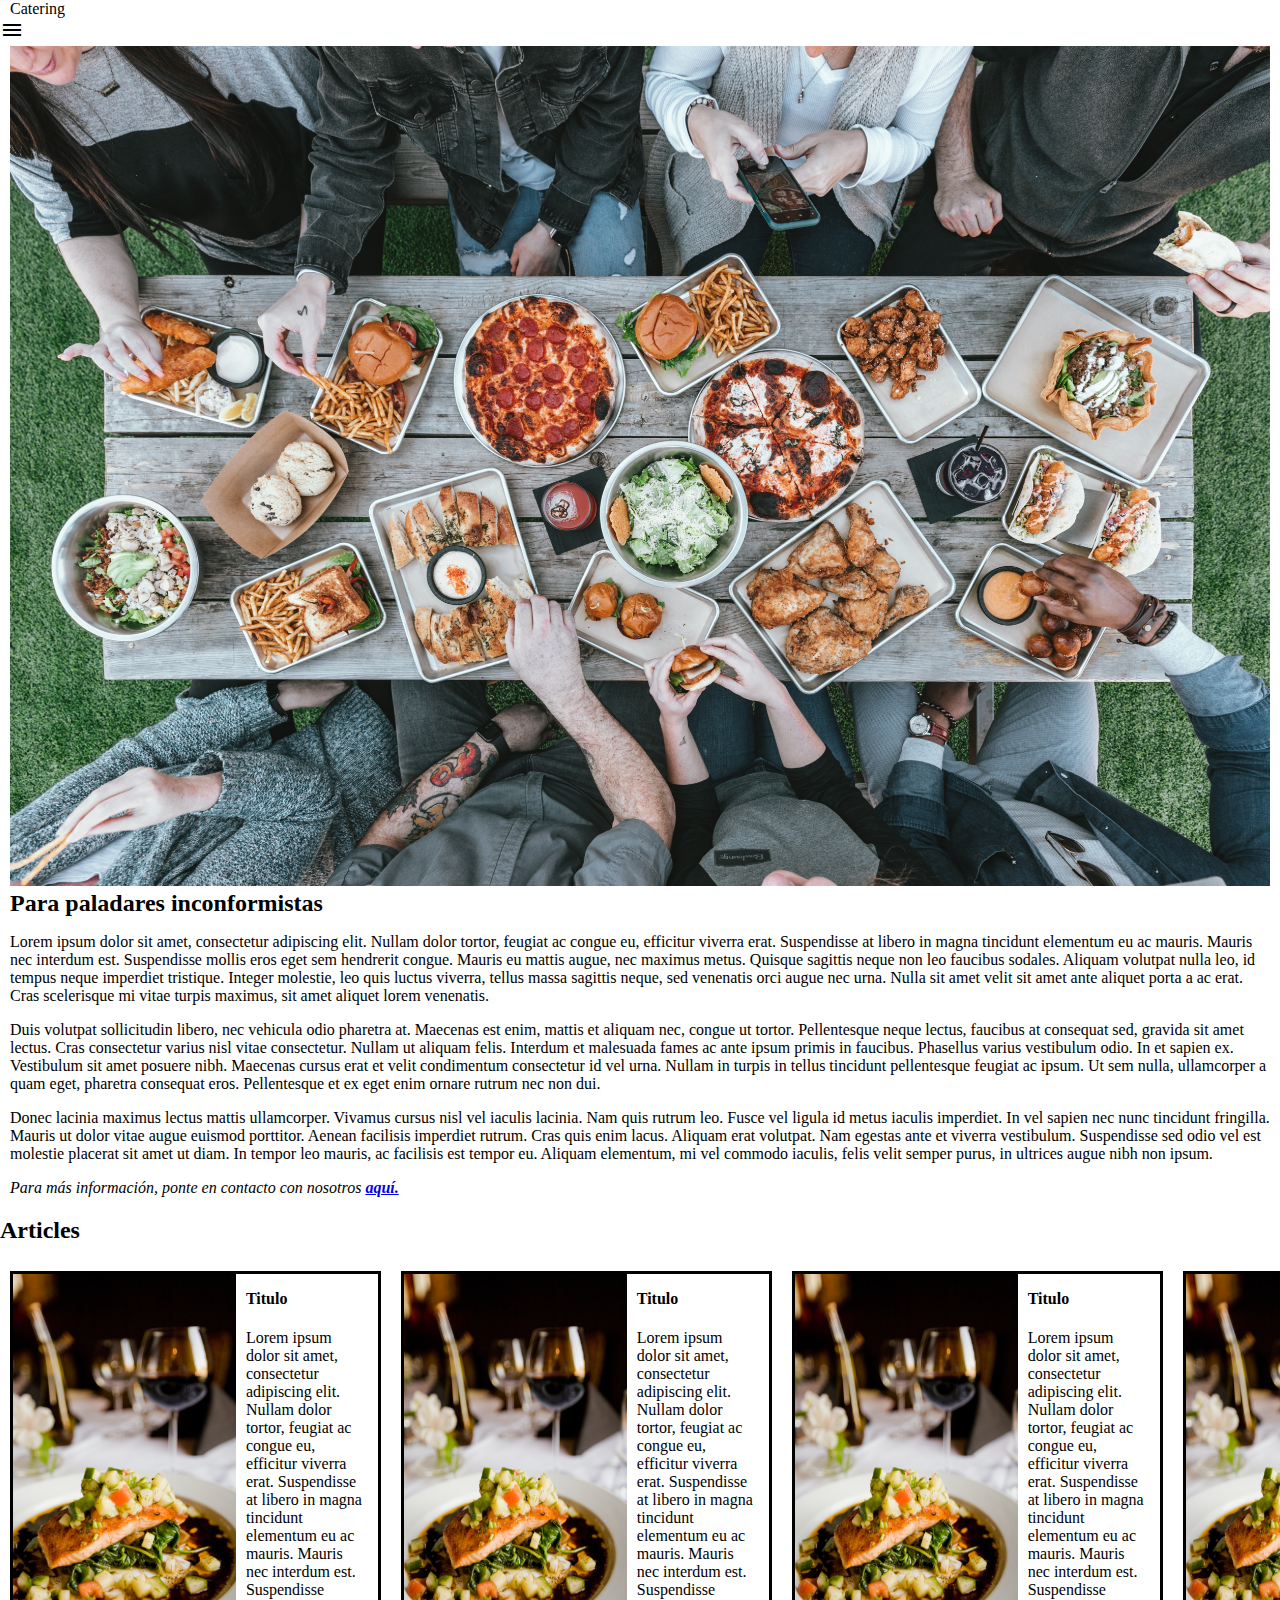
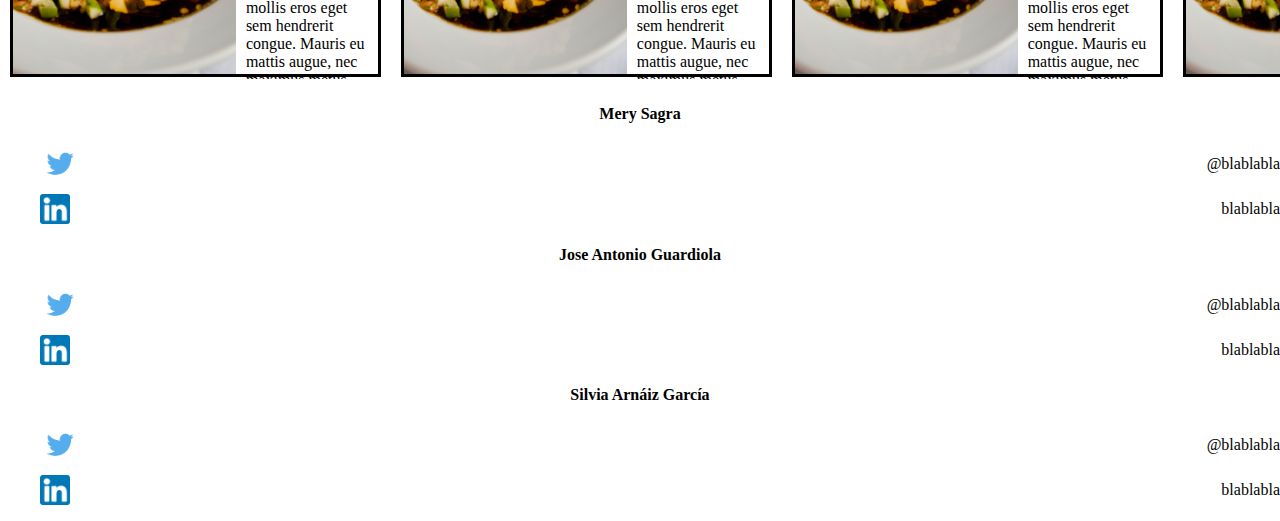
<file: Index.html>
<!DOCTYPE html>
<html lang="en">
<head>
  <!-- Este header es muy similar que utilizaremos en los demás ficheros html -->
  <meta charset="UTF-8">
  <meta http-equiv="X-UA-Compatible" content="IE=edge">
  <meta name="viewport" content="width=device-width, initial-scale=1.0">
  <!-- Enlaces a las hojas de estilo -->
  <link rel="stylesheet" href="estilos/main.css">
  <link rel="stylesheet" href="estilos/header.css">
  <link rel="stylesheet" href="estilos/home.css">
  <link rel="stylesheet" href="estilos/footer.css">
  <!-- Importación de iconos y tipo de fuente desde Google Fonts -->
  <link href="https://fonts.googleapis.com/icon?family=Material+Icons" rel="stylesheet">
  <link href="https://fonts.googleapis.com/css2?family=Poppins:ital,wght@0,100;0,200;0,300;0,400;0,500;0,600;0,700;0,800;0,900;1,100;1,200;1,300;1,400;1,500;1,600;1,700;1,800;1,900&display=swap" rel="stylesheet">
  <title>Home</title>
</head>
<body>
  <!-- Hemos utilizado dos headers en todos los ficheros html: 
    uno para la versión móvil y otro para el resto -->
  <header class="header mobile">
    <!-- Para móvil, hemos incluido el navbar dentro del header -->
    <span class="header-title">
      Catering
    </span>
    <!-- En la versión móvil, hemos hecho un menú desplegable -->
    <nav class="nav-menu mobile">
      <!-- Hemos añadido el atributo tabindex para hacer el menú navegable por teclado -->
      <span class="material-icons menu-icon" tabindex="0">menu</span>
      <!-- En esta parte introducimos el menú desplegable con listas 
      cumpliendo el requerimiento 2 -->
      <ul class="menu-options">
        <li class="option">
          <a href="index.html" class="option-link">
            <!-- ???? -->
            <span class="material-icons">home</span>&nbsp;
            Inicio
          </a>
        </li>
        <li class="option">
          <a href="whoarewe.html" class="option-link">
            <span class="material-icons">groups</span>&nbsp;
            ¿Quienes somos?
          </a>
        </li>
        <li class="option last">
          <a href="contact.html" class="option-link">
            <span class="material-icons">contact_mail</span> &nbsp;
            Formulario de contacto
          </a>
        </li>
      </ul>
    </nav>
  </header>
  <header class="header desktop">
    <!-- Para escritorio, hemos separado el header del navbar 
    para ver claramente la diferencia con la versión móvil -->
    <div class="header-title">
      Catering
    </div>
  </header>
  <!-- Hemos creado un navbar con el menú hecho con las listas -->
  <nav class="nav-menu desktop">
    <ul class="desktop-options">
      <li class="desktop-option">
        <a href="index.html" class="option-link-desktop">
          <span class="material-icons">home</span>&nbsp;
          Inicio
        </a>
      </li>
      <li class="desktop-option">
        <a href="whoarewe.html" class="option-link-desktop">
          <span class="material-icons">groups</span>&nbsp;
          ¿Quienes somos?
        </a>
      </li>
      <li class="desktop-option">
        <a href="contact.html" class="option-link-desktop">
          <span class="material-icons">contact_mail</span> &nbsp;
          Formulario de contacto
        </a>
      </li>
    </ul>
  </nav>
  <div class="main-body">
    <!-- Este section corresponde al texto principal de la página de inicio -->
    <section class="presentation text-presentation">
      <!-- En una etiqueta section hemos incluido header, article y footer -->
      <img src="assets/main-image.jpeg" class="main-image">
      <header class="presentation-header">Para paladares inconformistas</header>
      <article>
        <p>
          Lorem ipsum dolor sit amet, consectetur adipiscing elit. Nullam dolor tortor, feugiat ac congue eu, efficitur viverra erat. Suspendisse at libero in magna tincidunt elementum eu ac mauris. Mauris nec interdum est. Suspendisse mollis eros eget sem hendrerit congue. Mauris eu mattis augue, nec maximus metus. Quisque sagittis neque non leo faucibus sodales. Aliquam volutpat nulla leo, id tempus neque imperdiet tristique. Integer molestie, leo quis luctus viverra, tellus massa sagittis neque, sed venenatis orci augue nec urna. Nulla sit amet velit sit amet ante aliquet porta a ac erat. Cras scelerisque mi vitae turpis maximus, sit amet aliquet lorem venenatis.
        </p>
        <p>
          Duis volutpat sollicitudin libero, nec vehicula odio pharetra at. Maecenas est enim, mattis et aliquam nec, congue ut tortor. Pellentesque neque lectus, faucibus at consequat sed, gravida sit amet lectus. Cras consectetur varius nisl vitae consectetur. Nullam ut aliquam felis. Interdum et malesuada fames ac ante ipsum primis in faucibus. Phasellus varius vestibulum odio. In et sapien ex. Vestibulum sit amet posuere nibh. Maecenas cursus erat et velit condimentum consectetur id vel urna. Nullam in turpis in tellus tincidunt pellentesque feugiat ac ipsum. Ut sem nulla, ullamcorper a quam eget, pharetra consequat eros. Pellentesque et ex eget enim ornare rutrum nec non dui.
        </p>
        <p>
          Donec lacinia maximus lectus mattis ullamcorper. Vivamus cursus nisl vel iaculis lacinia. Nam quis rutrum leo. Fusce vel ligula id metus iaculis imperdiet. In vel sapien nec nunc tincidunt fringilla. Mauris ut dolor vitae augue euismod porttitor. Aenean facilisis imperdiet rutrum. Cras quis enim lacus. Aliquam erat volutpat. Nam egestas ante et viverra vestibulum. Suspendisse sed odio vel est molestie placerat sit amet ut diam. In tempor leo mauris, ac facilisis est tempor eu. Aliquam elementum, mi vel commodo iaculis, felis velit semper purus, in ultrices augue nibh non ipsum.
        </p>
      </article>
      <footer class="contact-footer">
        Para más información, ponte en contacto con nosotros <a href="contact.html" class="contact-link">aquí.</a>
      </footer>
    </section>
    <div class="articles-section">
      <!-- En este div, incluimos una bloque aside, en el que hemos colocado diferentes artículos sobre nuestra empresa.
      Cada artículo, tiene una imagen y un bloque de texto div, con un h4 y un span -->
      <h2>Articles</h2>
      <aside class="articles">
        <div class="article-card">
          <div class="article-photo">
            <img src="assets/article-image.jpeg" class="article-image">
          </div>
          <div class="article-resume">
            <h4 class="article-title">Titulo</h4>
            <span class="article-text">
              Lorem ipsum dolor sit amet, consectetur adipiscing elit. Nullam dolor tortor, feugiat ac congue eu, efficitur viverra erat. Suspendisse at libero in magna tincidunt elementum eu ac mauris. Mauris nec interdum est. Suspendisse mollis eros eget sem hendrerit congue. Mauris eu mattis augue, nec maximus metus. Quisque sagittis neque non leo faucibus sodales. Aliquam volutpat nulla leo, id tempus neque imperdiet tristique. Integer molestie, leo quis luctus viverra, tellus massa sagittis neque, sed venenatis orci augue nec urna. Nulla sit amet velit sit amet ante aliquet porta a ac erat. Cras scelerisque mi vitae turpis maximus, sit amet aliquet lorem venenatis.
            </span>
          </div>
        </div>
        <div class="article-card">
          <div class="article-photo">
            <img src="assets/article-image.jpeg" class="article-photo">
          </div>
          <div class="article-resume">
            <h4 class="article-title">Titulo</h4>
            <span class="article-text">
              Lorem ipsum dolor sit amet, consectetur adipiscing elit. Nullam dolor tortor, feugiat ac congue eu, efficitur viverra erat. Suspendisse at libero in magna tincidunt elementum eu ac mauris. Mauris nec interdum est. Suspendisse mollis eros eget sem hendrerit congue. Mauris eu mattis augue, nec maximus metus. Quisque sagittis neque non leo faucibus sodales. Aliquam volutpat nulla leo, id tempus neque imperdiet tristique. Integer molestie, leo quis luctus viverra, tellus massa sagittis neque, sed venenatis orci augue nec urna. Nulla sit amet velit sit amet ante aliquet porta a ac erat. Cras scelerisque mi vitae turpis maximus, sit amet aliquet lorem venenatis.
            </span>
          </div>
        </div>
        <div class="article-card">
          <div class="article-photo">
            <img src="assets/article-image.jpeg" class="article-photo">
          </div>
          <div class="article-resume">
            <h4 class="article-title">Titulo</h4>
            <span class="article-text">
              Lorem ipsum dolor sit amet, consectetur adipiscing elit. Nullam dolor tortor, feugiat ac congue eu, efficitur viverra erat. Suspendisse at libero in magna tincidunt elementum eu ac mauris. Mauris nec interdum est. Suspendisse mollis eros eget sem hendrerit congue. Mauris eu mattis augue, nec maximus metus. Quisque sagittis neque non leo faucibus sodales. Aliquam volutpat nulla leo, id tempus neque imperdiet tristique. Integer molestie, leo quis luctus viverra, tellus massa sagittis neque, sed venenatis orci augue nec urna. Nulla sit amet velit sit amet ante aliquet porta a ac erat. Cras scelerisque mi vitae turpis maximus, sit amet aliquet lorem venenatis.
            </span>
          </div>
        </div>
        <div class="article-card">
          <div class="article-photo">
            <img src="assets/article-image.jpeg" class="article-photo">
          </div>
          <div class="article-resume">
            <h4 class="article-title">Titulo</h4>
            <span class="article-text">
              Lorem ipsum dolor sit amet, consectetur adipiscing elit. Nullam dolor tortor, feugiat ac congue eu, efficitur viverra erat. Suspendisse at libero in magna tincidunt elementum eu ac mauris. Mauris nec interdum est. Suspendisse mollis eros eget sem hendrerit congue. Mauris eu mattis augue, nec maximus metus. Quisque sagittis neque non leo faucibus sodales. Aliquam volutpat nulla leo, id tempus neque imperdiet tristique. Integer molestie, leo quis luctus viverra, tellus massa sagittis neque, sed venenatis orci augue nec urna. Nulla sit amet velit sit amet ante aliquet porta a ac erat. Cras scelerisque mi vitae turpis maximus, sit amet aliquet lorem venenatis.
            </span>
          </div>
        </div>
        <div class="article-card">
          <div class="article-photo">
            <img src="assets/article-image.jpeg" class="article-photo">
          </div>
          <div class="article-resume">
            <h4 class="article-title">Titulo</h4>
            <span class="article-text">
              Lorem ipsum dolor sit amet, consectetur adipiscing elit. Nullam dolor tortor, feugiat ac congue eu, efficitur viverra erat. Suspendisse at libero in magna tincidunt elementum eu ac mauris. Mauris nec interdum est. Suspendisse mollis eros eget sem hendrerit congue. Mauris eu mattis augue, nec maximus metus. Quisque sagittis neque non leo faucibus sodales. Aliquam volutpat nulla leo, id tempus neque imperdiet tristique. Integer molestie, leo quis luctus viverra, tellus massa sagittis neque, sed venenatis orci augue nec urna. Nulla sit amet velit sit amet ante aliquet porta a ac erat. Cras scelerisque mi vitae turpis maximus, sit amet aliquet lorem venenatis.
            </span>
          </div>
        </div>
        <div class="article-card">
          <div class="article-photo">
            <img src="assets/article-image.jpeg" class="article-photo">
          </div>
          <div class="article-resume">
            <h4 class="article-title">Titulo</h4>
            <span class="article-text">
              Lorem ipsum dolor sit amet, consectetur adipiscing elit. Nullam dolor tortor, feugiat ac congue eu, efficitur viverra erat. Suspendisse at libero in magna tincidunt elementum eu ac mauris. Mauris nec interdum est. Suspendisse mollis eros eget sem hendrerit congue. Mauris eu mattis augue, nec maximus metus. Quisque sagittis neque non leo faucibus sodales. Aliquam volutpat nulla leo, id tempus neque imperdiet tristique. Integer molestie, leo quis luctus viverra, tellus massa sagittis neque, sed venenatis orci augue nec urna. Nulla sit amet velit sit amet ante aliquet porta a ac erat. Cras scelerisque mi vitae turpis maximus, sit amet aliquet lorem venenatis.
            </span>
          </div>
        </div>
        <div class="article-card">
          <div class="article-photo">
            <img src="assets/article-image.jpeg" class="article-photo">
          </div>
          <div class="article-resume">
            <h4 class="article-title">Titulo</h4>
            <span class="article-text">
              Lorem ipsum dolor sit amet, consectetur adipiscing elit. Nullam dolor tortor, feugiat ac congue eu, efficitur viverra erat. Suspendisse at libero in magna tincidunt elementum eu ac mauris. Mauris nec interdum est. Suspendisse mollis eros eget sem hendrerit congue. Mauris eu mattis augue, nec maximus metus. Quisque sagittis neque non leo faucibus sodales. Aliquam volutpat nulla leo, id tempus neque imperdiet tristique. Integer molestie, leo quis luctus viverra, tellus massa sagittis neque, sed venenatis orci augue nec urna. Nulla sit amet velit sit amet ante aliquet porta a ac erat. Cras scelerisque mi vitae turpis maximus, sit amet aliquet lorem venenatis.
            </span>
          </div>
        </div>
        <div class="article-card">
          <div class="article-photo">
            <img src="assets/article-image.jpeg" class="article-photo">
          </div>
          <div class="article-resume">
            <h4 class="article-title">Titulo</h4>
            <span class="article-text">
              Lorem ipsum dolor sit amet, consectetur adipiscing elit. Nullam dolor tortor, feugiat ac congue eu, efficitur viverra erat. Suspendisse at libero in magna tincidunt elementum eu ac mauris. Mauris nec interdum est. Suspendisse mollis eros eget sem hendrerit congue. Mauris eu mattis augue, nec maximus metus. Quisque sagittis neque non leo faucibus sodales. Aliquam volutpat nulla leo, id tempus neque imperdiet tristique. Integer molestie, leo quis luctus viverra, tellus massa sagittis neque, sed venenatis orci augue nec urna. Nulla sit amet velit sit amet ante aliquet porta a ac erat. Cras scelerisque mi vitae turpis maximus, sit amet aliquet lorem venenatis.
            </span>
          </div>
        </div>
      </aside>
    </div>
  </div>
  <!-- En el footer incluimos información sobre nosostros que aparece en todos los ficheros html -->
  <footer class="footer">
    <div class="author-card">
      <!-- La información de cada miembro del equipo esta estructurada con un h4 y una lista de dos elementos -->
      <div class="author-name">
        <h4>Mery Sagra</h4>
      </div>
      <div class="author-contact">
        <ul class="list-contacts">
          <li class="contact-info"><img class="contact-icon twitter" src="assets/twitter.png">@blablabla</li>
          <li class="contact-info"><img class="contact-icon linkedin" src="assets/llinkedin.png">blablabla</li>
        </ul>
      </div>
    </div>
    <div class="author-card">
      <div class="author-name">
        <h4>Jose Antonio Guardiola</h4>
      </div>
      <div class="author-contact">
        <ul class="list-contacts">
          <li class="contact-info"><img class="contact-icon twitter" src="assets/twitter.png">@blablabla</li>
          <li class="contact-info"><img class="contact-icon linkedin" src="assets/llinkedin.png">blablabla</li>
        </ul>
      </div>
    </div>
    <div class="author-card">
      <div class="author-name">
        <h4>Silvia Arnáiz García</h4>
      </div>
      <div class="author-contact">
        <ul class="list-contacts">
          <li class="contact-info"><img class="contact-icon twitter" src="assets/twitter.png">@blablabla</li>
          <li class="contact-info"><img class="contact-icon linkedin" src="assets/llinkedin.png">blablabla</li>
        </ul>
      </div>
    </div>
  </footer>
</body>
<!-- Introducimos el script de despliegue del menú para la versión móvil -->
<script src="scripts/header.js"></script>
</html>
</file>
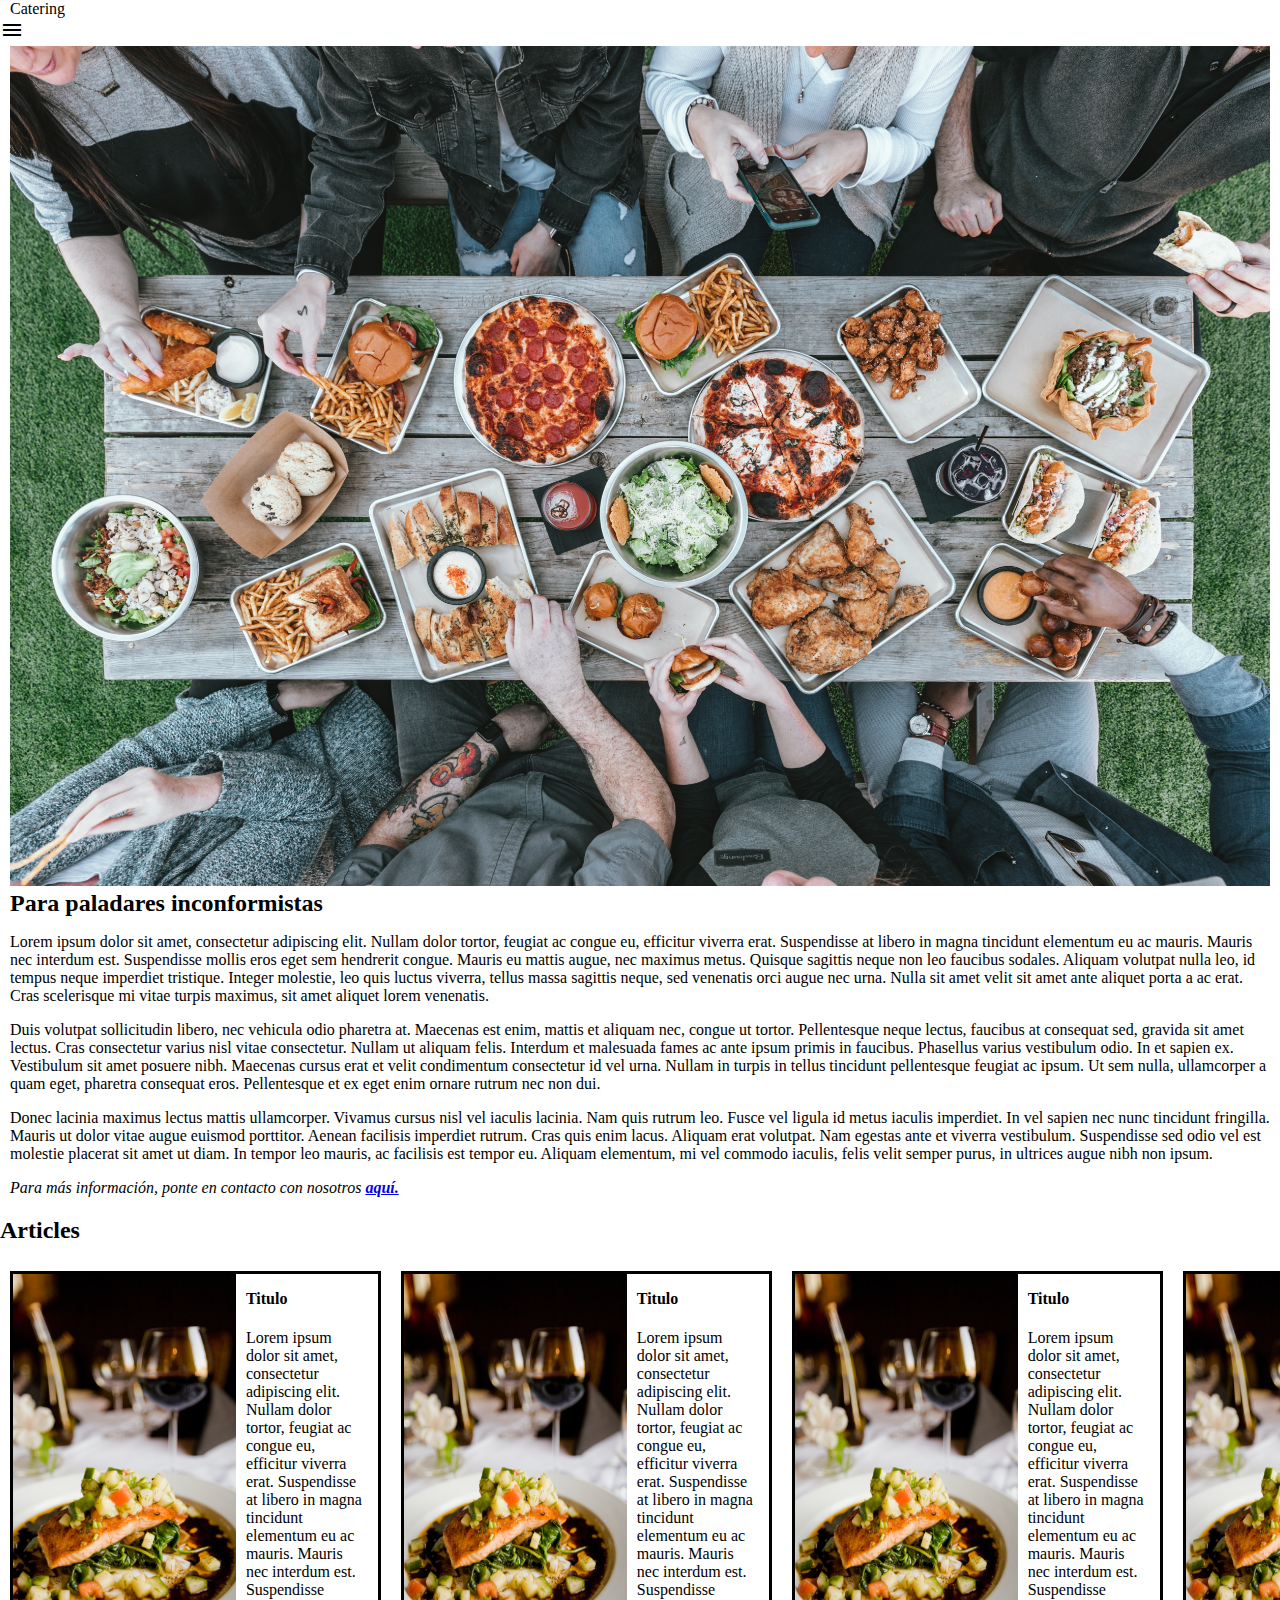
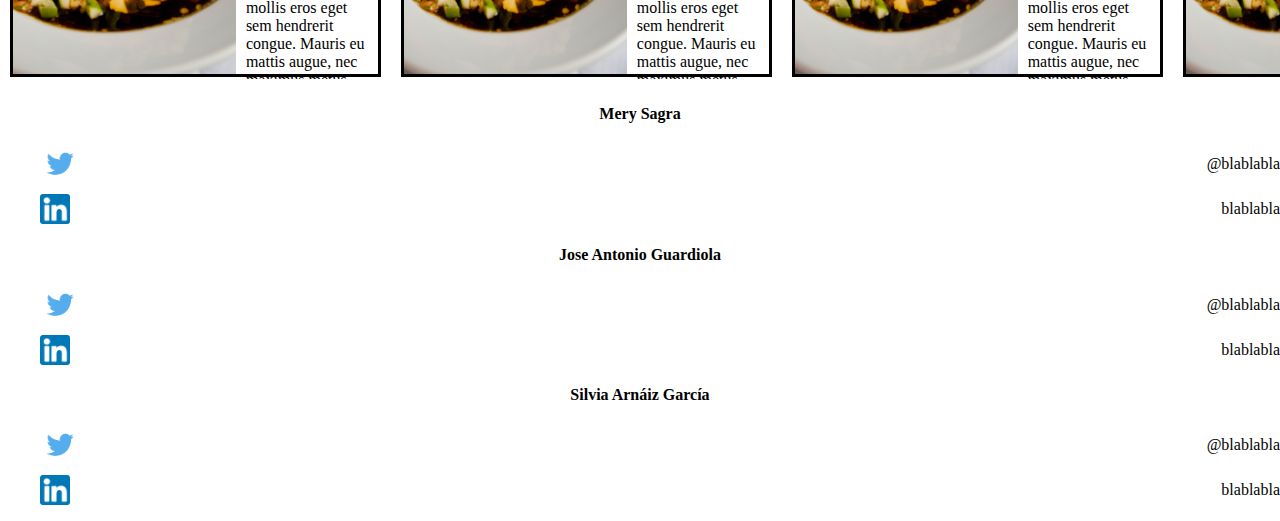
<file: index.html>
<!DOCTYPE html>
<html lang="en">
<head>
  <!-- Este header es muy similar que utilizaremos en los demás ficheros html -->
  <meta charset="UTF-8">
  <meta http-equiv="X-UA-Compatible" content="IE=edge">
  <meta name="viewport" content="width=device-width, initial-scale=1.0">
  <!-- Enlaces a las hojas de estilo -->
  <link rel="stylesheet" href="estilos/main.css">
  <link rel="stylesheet" href="estilos/header.css">
  <link rel="stylesheet" href="estilos/home.css">
  <link rel="stylesheet" href="estilos/footer.css">
  <!-- Importación de iconos y tipo de fuente desde Google Fonts -->
  <link href="https://fonts.googleapis.com/icon?family=Material+Icons" rel="stylesheet">
  <link href="https://fonts.googleapis.com/css2?family=Poppins:ital,wght@0,100;0,200;0,300;0,400;0,500;0,600;0,700;0,800;0,900;1,100;1,200;1,300;1,400;1,500;1,600;1,700;1,800;1,900&display=swap" rel="stylesheet">
  <title>Home</title>
</head>
<body>
  <!-- Hemos utilizado dos headers en todos los ficheros html: 
    uno para la versión móvil y otro para el resto -->
  <header class="header mobile">
    <!-- Para móvil, hemos incluido el navbar dentro del header -->
    <span class="header-title">
      Catering
    </span>
    <!-- En la versión móvil, hemos hecho un menú desplegable -->
    <nav class="nav-menu mobile">
      <!-- Hemos añadido el atributo tabindex para hacer el menú navegable por teclado -->
      <span class="material-icons menu-icon" tabindex="0">menu</span>
      <!-- En esta parte introducimos el menú desplegable con listas 
      cumpliendo el requerimiento 2 -->
      <ul class="menu-options">
        <li class="option">
          <a href="index.html" class="option-link">
            <!-- ???? -->
            <span class="material-icons">home</span>&nbsp;
            Inicio
          </a>
        </li>
        <li class="option">
          <a href="whoarewe.html" class="option-link">
            <span class="material-icons">groups</span>&nbsp;
            ¿Quienes somos?
          </a>
        </li>
        <li class="option last">
          <a href="contacto.html" class="option-link">
            <span class="material-icons">contact_mail</span> &nbsp;
            Formulario de contacto
          </a>
        </li>
      </ul>
    </nav>
  </header>
  <header class="header desktop">
    <!-- Para escritorio, hemos separado el header del navbar 
    para ver claramente la diferencia con la versión móvil -->
    <div class="header-title">
      Catering
    </div>
  </header>
  <!-- Hemos creado un navbar con el menú hecho con las listas -->
  <nav class="nav-menu desktop">
    <ul class="desktop-options">
      <li class="desktop-option">
        <a href="index.html" class="option-link-desktop">
          <span class="material-icons">home</span>&nbsp;
          Inicio
        </a>
      </li>
      <li class="desktop-option">
        <a href="whoarewe.html" class="option-link-desktop">
          <span class="material-icons">groups</span>&nbsp;
          ¿Quienes somos?
        </a>
      </li>
      <li class="desktop-option">
        <a href="contact.html" class="option-link-desktop">
          <span class="material-icons">contact_mail</span> &nbsp;
          Formulario de contacto
        </a>
      </li>
    </ul>
  </nav>
  <div class="main-body">
    <!-- Este section corresponde al texto principal de la página de inicio -->
    <section class="presentation text-presentation">
      <!-- En una etiqueta section hemos incluido header, article y footer -->
      <img src="assets/main-image.jpeg" class="main-image">
      <header class="presentation-header">Para paladares inconformistas</header>
      <article>
        <p>
          Lorem ipsum dolor sit amet, consectetur adipiscing elit. Nullam dolor tortor, feugiat ac congue eu, efficitur viverra erat. Suspendisse at libero in magna tincidunt elementum eu ac mauris. Mauris nec interdum est. Suspendisse mollis eros eget sem hendrerit congue. Mauris eu mattis augue, nec maximus metus. Quisque sagittis neque non leo faucibus sodales. Aliquam volutpat nulla leo, id tempus neque imperdiet tristique. Integer molestie, leo quis luctus viverra, tellus massa sagittis neque, sed venenatis orci augue nec urna. Nulla sit amet velit sit amet ante aliquet porta a ac erat. Cras scelerisque mi vitae turpis maximus, sit amet aliquet lorem venenatis.
        </p>
        <p>
          Duis volutpat sollicitudin libero, nec vehicula odio pharetra at. Maecenas est enim, mattis et aliquam nec, congue ut tortor. Pellentesque neque lectus, faucibus at consequat sed, gravida sit amet lectus. Cras consectetur varius nisl vitae consectetur. Nullam ut aliquam felis. Interdum et malesuada fames ac ante ipsum primis in faucibus. Phasellus varius vestibulum odio. In et sapien ex. Vestibulum sit amet posuere nibh. Maecenas cursus erat et velit condimentum consectetur id vel urna. Nullam in turpis in tellus tincidunt pellentesque feugiat ac ipsum. Ut sem nulla, ullamcorper a quam eget, pharetra consequat eros. Pellentesque et ex eget enim ornare rutrum nec non dui.
        </p>
        <p>
          Donec lacinia maximus lectus mattis ullamcorper. Vivamus cursus nisl vel iaculis lacinia. Nam quis rutrum leo. Fusce vel ligula id metus iaculis imperdiet. In vel sapien nec nunc tincidunt fringilla. Mauris ut dolor vitae augue euismod porttitor. Aenean facilisis imperdiet rutrum. Cras quis enim lacus. Aliquam erat volutpat. Nam egestas ante et viverra vestibulum. Suspendisse sed odio vel est molestie placerat sit amet ut diam. In tempor leo mauris, ac facilisis est tempor eu. Aliquam elementum, mi vel commodo iaculis, felis velit semper purus, in ultrices augue nibh non ipsum.
        </p>
      </article>
      <footer class="contact-footer">
        Para más información, ponte en contacto con nosotros <a href="contact.html" class="contact-link">aquí.</a>
      </footer>
    </section>
    <div class="articles-section">
      <!-- En este div, incluimos una bloque aside, en el que hemos colocado diferentes artículos sobre nuestra empresa.
      Cada artículo, tiene una imagen y un bloque de texto div, con un h4 y un span -->
      <h2>Articles</h2>
      <aside class="articles">
        <div class="article-card">
          <div class="article-photo">
            <img src="assets/article-image.jpeg" class="article-image">
          </div>
          <div class="article-resume">
            <h4 class="article-title">Titulo</h4>
            <span class="article-text">
              Lorem ipsum dolor sit amet, consectetur adipiscing elit. Nullam dolor tortor, feugiat ac congue eu, efficitur viverra erat. Suspendisse at libero in magna tincidunt elementum eu ac mauris. Mauris nec interdum est. Suspendisse mollis eros eget sem hendrerit congue. Mauris eu mattis augue, nec maximus metus. Quisque sagittis neque non leo faucibus sodales. Aliquam volutpat nulla leo, id tempus neque imperdiet tristique. Integer molestie, leo quis luctus viverra, tellus massa sagittis neque, sed venenatis orci augue nec urna. Nulla sit amet velit sit amet ante aliquet porta a ac erat. Cras scelerisque mi vitae turpis maximus, sit amet aliquet lorem venenatis.
            </span>
          </div>
        </div>
        <div class="article-card">
          <div class="article-photo">
            <img src="assets/article-image.jpeg" class="article-photo">
          </div>
          <div class="article-resume">
            <h4 class="article-title">Titulo</h4>
            <span class="article-text">
              Lorem ipsum dolor sit amet, consectetur adipiscing elit. Nullam dolor tortor, feugiat ac congue eu, efficitur viverra erat. Suspendisse at libero in magna tincidunt elementum eu ac mauris. Mauris nec interdum est. Suspendisse mollis eros eget sem hendrerit congue. Mauris eu mattis augue, nec maximus metus. Quisque sagittis neque non leo faucibus sodales. Aliquam volutpat nulla leo, id tempus neque imperdiet tristique. Integer molestie, leo quis luctus viverra, tellus massa sagittis neque, sed venenatis orci augue nec urna. Nulla sit amet velit sit amet ante aliquet porta a ac erat. Cras scelerisque mi vitae turpis maximus, sit amet aliquet lorem venenatis.
            </span>
          </div>
        </div>
        <div class="article-card">
          <div class="article-photo">
            <img src="assets/article-image.jpeg" class="article-photo">
          </div>
          <div class="article-resume">
            <h4 class="article-title">Titulo</h4>
            <span class="article-text">
              Lorem ipsum dolor sit amet, consectetur adipiscing elit. Nullam dolor tortor, feugiat ac congue eu, efficitur viverra erat. Suspendisse at libero in magna tincidunt elementum eu ac mauris. Mauris nec interdum est. Suspendisse mollis eros eget sem hendrerit congue. Mauris eu mattis augue, nec maximus metus. Quisque sagittis neque non leo faucibus sodales. Aliquam volutpat nulla leo, id tempus neque imperdiet tristique. Integer molestie, leo quis luctus viverra, tellus massa sagittis neque, sed venenatis orci augue nec urna. Nulla sit amet velit sit amet ante aliquet porta a ac erat. Cras scelerisque mi vitae turpis maximus, sit amet aliquet lorem venenatis.
            </span>
          </div>
        </div>
        <div class="article-card">
          <div class="article-photo">
            <img src="assets/article-image.jpeg" class="article-photo">
          </div>
          <div class="article-resume">
            <h4 class="article-title">Titulo</h4>
            <span class="article-text">
              Lorem ipsum dolor sit amet, consectetur adipiscing elit. Nullam dolor tortor, feugiat ac congue eu, efficitur viverra erat. Suspendisse at libero in magna tincidunt elementum eu ac mauris. Mauris nec interdum est. Suspendisse mollis eros eget sem hendrerit congue. Mauris eu mattis augue, nec maximus metus. Quisque sagittis neque non leo faucibus sodales. Aliquam volutpat nulla leo, id tempus neque imperdiet tristique. Integer molestie, leo quis luctus viverra, tellus massa sagittis neque, sed venenatis orci augue nec urna. Nulla sit amet velit sit amet ante aliquet porta a ac erat. Cras scelerisque mi vitae turpis maximus, sit amet aliquet lorem venenatis.
            </span>
          </div>
        </div>
        <div class="article-card">
          <div class="article-photo">
            <img src="assets/article-image.jpeg" class="article-photo">
          </div>
          <div class="article-resume">
            <h4 class="article-title">Titulo</h4>
            <span class="article-text">
              Lorem ipsum dolor sit amet, consectetur adipiscing elit. Nullam dolor tortor, feugiat ac congue eu, efficitur viverra erat. Suspendisse at libero in magna tincidunt elementum eu ac mauris. Mauris nec interdum est. Suspendisse mollis eros eget sem hendrerit congue. Mauris eu mattis augue, nec maximus metus. Quisque sagittis neque non leo faucibus sodales. Aliquam volutpat nulla leo, id tempus neque imperdiet tristique. Integer molestie, leo quis luctus viverra, tellus massa sagittis neque, sed venenatis orci augue nec urna. Nulla sit amet velit sit amet ante aliquet porta a ac erat. Cras scelerisque mi vitae turpis maximus, sit amet aliquet lorem venenatis.
            </span>
          </div>
        </div>
        <div class="article-card">
          <div class="article-photo">
            <img src="assets/article-image.jpeg" class="article-photo">
          </div>
          <div class="article-resume">
            <h4 class="article-title">Titulo</h4>
            <span class="article-text">
              Lorem ipsum dolor sit amet, consectetur adipiscing elit. Nullam dolor tortor, feugiat ac congue eu, efficitur viverra erat. Suspendisse at libero in magna tincidunt elementum eu ac mauris. Mauris nec interdum est. Suspendisse mollis eros eget sem hendrerit congue. Mauris eu mattis augue, nec maximus metus. Quisque sagittis neque non leo faucibus sodales. Aliquam volutpat nulla leo, id tempus neque imperdiet tristique. Integer molestie, leo quis luctus viverra, tellus massa sagittis neque, sed venenatis orci augue nec urna. Nulla sit amet velit sit amet ante aliquet porta a ac erat. Cras scelerisque mi vitae turpis maximus, sit amet aliquet lorem venenatis.
            </span>
          </div>
        </div>
        <div class="article-card">
          <div class="article-photo">
            <img src="assets/article-image.jpeg" class="article-photo">
          </div>
          <div class="article-resume">
            <h4 class="article-title">Titulo</h4>
            <span class="article-text">
              Lorem ipsum dolor sit amet, consectetur adipiscing elit. Nullam dolor tortor, feugiat ac congue eu, efficitur viverra erat. Suspendisse at libero in magna tincidunt elementum eu ac mauris. Mauris nec interdum est. Suspendisse mollis eros eget sem hendrerit congue. Mauris eu mattis augue, nec maximus metus. Quisque sagittis neque non leo faucibus sodales. Aliquam volutpat nulla leo, id tempus neque imperdiet tristique. Integer molestie, leo quis luctus viverra, tellus massa sagittis neque, sed venenatis orci augue nec urna. Nulla sit amet velit sit amet ante aliquet porta a ac erat. Cras scelerisque mi vitae turpis maximus, sit amet aliquet lorem venenatis.
            </span>
          </div>
        </div>
        <div class="article-card">
          <div class="article-photo">
            <img src="assets/article-image.jpeg" class="article-photo">
          </div>
          <div class="article-resume">
            <h4 class="article-title">Titulo</h4>
            <span class="article-text">
              Lorem ipsum dolor sit amet, consectetur adipiscing elit. Nullam dolor tortor, feugiat ac congue eu, efficitur viverra erat. Suspendisse at libero in magna tincidunt elementum eu ac mauris. Mauris nec interdum est. Suspendisse mollis eros eget sem hendrerit congue. Mauris eu mattis augue, nec maximus metus. Quisque sagittis neque non leo faucibus sodales. Aliquam volutpat nulla leo, id tempus neque imperdiet tristique. Integer molestie, leo quis luctus viverra, tellus massa sagittis neque, sed venenatis orci augue nec urna. Nulla sit amet velit sit amet ante aliquet porta a ac erat. Cras scelerisque mi vitae turpis maximus, sit amet aliquet lorem venenatis.
            </span>
          </div>
        </div>
      </aside>
    </div>
  </div>
  <!-- En el footer incluimos información sobre nosostros que aparece en todos los ficheros html -->
  <footer class="footer">
    <div class="author-card">
      <!-- La información de cada miembro del equipo esta estructurada con un h4 y una lista de dos elementos -->
      <div class="author-name">
        <h4>Mery Sagra</h4>
      </div>
      <div class="author-contact">
        <ul class="list-contacts">
          <li class="contact-info"><img class="contact-icon twitter" src="assets/twitter.png">@blablabla</li>
          <li class="contact-info"><img class="contact-icon linkedin" src="assets/llinkedin.png">blablabla</li>
        </ul>
      </div>
    </div>
    <div class="author-card">
      <div class="author-name">
        <h4>Jose Antonio Guardiola</h4>
      </div>
      <div class="author-contact">
        <ul class="list-contacts">
          <li class="contact-info"><img class="contact-icon twitter" src="assets/twitter.png">@blablabla</li>
          <li class="contact-info"><img class="contact-icon linkedin" src="assets/llinkedin.png">blablabla</li>
        </ul>
      </div>
    </div>
    <div class="author-card">
      <div class="author-name">
        <h4>Silvia Arnáiz García</h4>
      </div>
      <div class="author-contact">
        <ul class="list-contacts">
          <li class="contact-info"><img class="contact-icon twitter" src="assets/twitter.png">@blablabla</li>
          <li class="contact-info"><img class="contact-icon linkedin" src="assets/llinkedin.png">blablabla</li>
        </ul>
      </div>
    </div>
  </footer>
</body>
<!-- Introducimos el script de despliegue del menú para la versión móvil -->
<script src="scripts/header.js"></script>
</html>
</file>
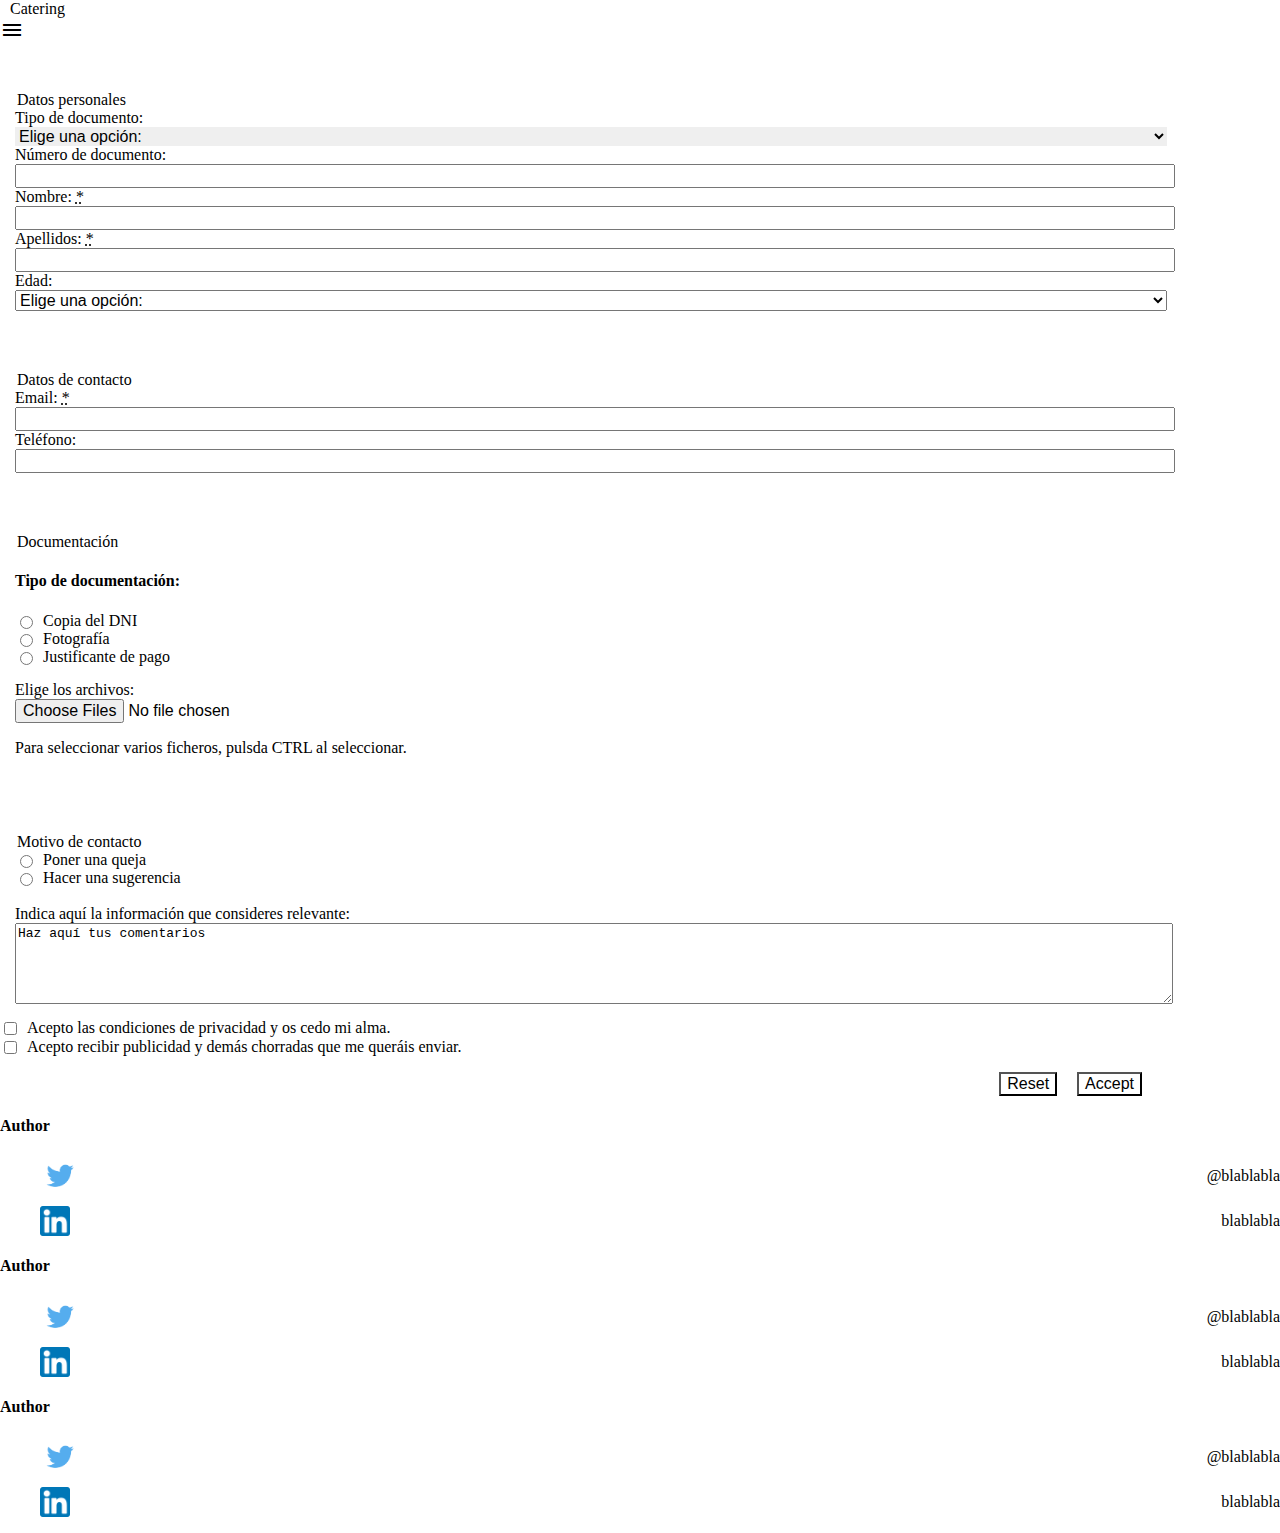
<file: contact.html>
<!DOCTYPE html>
<html lang="en">
<head>
	<meta charset="UTF-8">
	<meta http-equiv="X-UA-Compatible" content="IE=edge">
	<meta name="viewport" content="width=device-width, initial-scale=1.0">
	<link rel="stylesheet" type="text/css" href="estilos/formulario.css" />
	<link rel="icon" type="image/png" href="./favicon.png">
	<link rel="preconnect" href="https://fonts.gstatic.com">
	<link href="https://fonts.googleapis.com/css2?family=Poppins:ital,wght@0,100;0,200;0,300;0,400;0,500;0,600;0,700;0,800;0,900;1,100;1,200;1,300;1,400;1,500;1,600;1,700;1,800;1,900&display=swap" rel="stylesheet">
	<link href="https://fonts.googleapis.com/icon?family=Material+Icons" rel="stylesheet">
	<link rel="stylesheet" href="estilos/main.css">
	<link rel="stylesheet" href="estilos/header.css">
	<link rel="stylesheet" href="estilos/formulario.css">
	<link rel="stylesheet" href="estilos/footer.css">
	<title>Contacto</title>
</head>
<body>
	<header class="header mobile">
    <span class="header-title">
      Catering
    </span>
    <nav class="nav-menu mobile">
      <span class="material-icons menu-icon" tabindex="0">menu</span>
      <ul class="menu-options">
        <li class="option">
          <a href="index.html" class="option-link">
            <span class="material-icons">home</span>&nbsp;
            Inicio
          </a>
        </li>
        <li class="option">
          <a href="whoarewe.html" class="option-link">
            <span class="material-icons">groups</span>&nbsp;
            ¿Quienes somos?
          </a>
        </li>
        <li class="option last">
          <a href="contact.html" class="option-link">
            <span class="material-icons">contact_mail</span> &nbsp;
            Formulario de contacto
          </a>
        </li>
      </ul>
    </nav>
  </header>
	<header class="header desktop">
    <div class="header-title">
      Catering
    </div>
  </header>
	<nav class="nav-menu desktop">
    <ul class="desktop-options">
      <li class="desktop-option">
        <a href="index.html" class="option-link-desktop">
          <span class="material-icons">home</span>&nbsp;
          Inicio
        </a>
      </li>
      <li class="desktop-option">
        <a href="whoarewe.html" class="option-link-desktop">
          <span class="material-icons">groups</span>&nbsp;
          ¿Quienes somos?
        </a>
      </li>
      <li class="desktop-option">
        <a href="contact.html" class="option-link-desktop">
          <span class="material-icons">contact_mail</span> &nbsp;
          Formulario de contacto
        </a>
      </li>
    </ul>
  </nav>
	<section>
		<!-- El formulario tiene 4 bloques y hemos utilizado selects, 
		inputs, radio-buttons, checkboxes y botones -->
		<form action="" method="POST" enctype="multipart/form-data" target="_blank" class="formulario-contacto">
			<camposet class="seccion-formulario">
				<legend class="titulo-seccion">Datos personales</legend>
				<label class="titulo-input" for="tipodocumento">Tipo de documento:</label>
				<select class="campo menu" name="tipodocumento" id="tipodocumento" autofocus>
					<option value="" disabled selected>Elige una opción:</option>
					<option value="dni">DNI</option>
					<option value="pasaporte">Pasaporte</option>
					<option value="nie">NIE</option>
					<option value="conducir">Carné de conducir</option>
				</select>
				<label class="titulo-input" for="numerodocumento">Número de documento:</label>
				<input class="campo" type="text" name="numerodocumento" id="numerodocumento" maxlength="10"/>
				<label class="titulo-input" for="nombre">
					<span>Nombre:</span>
					<span class="obligatorio"><abbr title="obligatorio">*</abbr></span> 
				</label>
				<input class="campo" type="text" name="nombre" id="nombre" obligatorio/>

				<label class="titulo-input" for="apellidos">
					<span>Apellidos:</span>
					<span class="obligatorio"><abbr title="obligatorio">*</abbr></span>
				</label>
				<input class="campo" type="text" name="apellidos" id="apellidos" obligatorio/>
				<label class="titulo-input" for="edad">Edad:</label>
				<select class="campo menu" name="edad" id="edad">
					<option value="" disabled selected>Elige una opción:</option>
					<option value="menor">Menor de 18</option>
					<option value="19-30">Entre 19 y 30</option>
					<option value="31-50">Entre 31 y 50</option>
					<option value="51-65">Entre 51 y 65</option>
					<option value="mayor de 65">Mayor de 65</option>
				</select>
			</camposet>
			<camposet  class="seccion-formulario">
				<legend class="titulo-seccion">Datos de contacto</legend>
				<label class="titulo-input" for="email">
					<span>Email:</span>
					<span class="obligatorio"><abbr title="obligatorio">*</abbr></span>
				</label>
				<input class="campo" type="email" name="email" id="email" obligatorio/>
				<label class="titulo-input" for="telefono">Teléfono:</label>
				<input class="campo" type="tel" name="telefono" id="telefono">
			</camposet>
			<camposet  class="seccion-formulario">
				<legend class="titulo-seccion">Documentación</legend>
				<div class="form-type-doc">
					<h4 class="titulo-radio">Tipo de documentación:</h4 class="titulo-radio">
					<div class="grupo-radio">
						<input class="campo radio" type="radio" id="copiaDNI" name="documentacion" value="copiaDNI"/>
						<label class="titulo-input" for="copiaDNI">Copia del DNI</label>
					</div>
					<div class="grupo-radio">
						<input class="campo radio" type="radio" id="fotografia" name="documentacion" value="fotografia"/>
						<label class="titulo-input" for="fotografia">Fotografía</label>
					</div>
					<div class="grupo-radio">
						<input class="campo radio" type="radio" id="justificantepago" name="documentacion" value="justificantepago"/>
						<label class="titulo-input" for="justificantepago">Justificante de pago</label>
					</div>	
				</div>
				<label class="titulo-input" for="fichero">Elige los archivos: </label>
				<input class="campo file" type="file" id="fichero" name="fichero" multiple/>
				<p>
					Para seleccionar varios ficheros, pulsda CTRL al seleccionar.
				</p>
			</camposet>
			<camposet  class="seccion-formulario">
				<legend class="titulo-seccion">Motivo de contacto</legend>
				<div class="grupo-radio">
					<input class="campo radio" type="radio" id="queja" name="motivocontacto" value="queja">
					<label class="titulo-input" for="queja">Poner una queja</label>
				</div>
				<div class="grupo-radio">
					<input class="campo radio" type="radio" id="sugerencia" name="motivocontacto" value="sugerencia">
					<label class="titulo-input" for="sugerencia">Hacer una sugerencia</label>
				</div>
				<br/>
				<label class="titulo-input" for="comentarios">Indica aquí la información que consideres relevante:</label>
				<textarea class="campo area" name="comentarios" id="comentarios" cols="30" rows="5">Haz aquí tus comentarios</textarea>
			</camposet>
			<div class="pie-formulario">
				<div class="permisos-formulario">
					<div class="grupo-radio">
						<input class="campo checkbox" type="checkbox" id="privacidad" value="privacidad" obligatorio>
						<label class="titulo-input" for="privacidad">Acepto las condiciones de privacidad y os cedo mi alma.</label>
					</div>
					<div class="grupo-radio">
						<input class="campo checkbox" type="checkbox" id="publicidad" value="publicidad">
						<label class="titulo-input" for="publicidad">Acepto recibir publicidad y demás chorradas que me queráis enviar.</label>
					</div>
				</div>
				<div class="boton-formulario">
					<button class="btn" type="reset">Reset</button>
					<button class="btn primario" type="submit">Accept</button>
				</div>
			</div>
		</form>
	</section>
	<footer class="footer">
    <div class="author-card">
      <div class="author-name">
        <h4>Author</h4>
      </div>
      <div class="author-contact">
        <ul class="list-contacts">
          <li class="contact-info"><img class="contact-icon twitter" src="assets/twitter.png">@blablabla</li>
          <li class="contact-info"><img class="contact-icon linkedin" src="assets/llinkedin.png">blablabla</li>
        </ul>
      </div>
    </div>
    <div class="author-card">
      <div class="author-name">
        <h4>Author</h4>
      </div>
      <div class="author-contact">
        <ul class="list-contacts">
          <li class="contact-info"><img class="contact-icon twitter" src="assets/twitter.png">@blablabla</li>
          <li class="contact-info"><img class="contact-icon linkedin" src="assets/llinkedin.png">blablabla</li>
        </ul>
      </div>
    </div>
    <div class="author-card">
      <div class="author-name">
        <h4>Author</h4>
      </div>
      <div class="author-contact">
        <ul class="list-contacts">
          <li class="contact-info"><img class="contact-icon twitter" src="assets/twitter.png">@blablabla</li>
          <li class="contact-info"><img class="contact-icon linkedin" src="assets/llinkedin.png">blablabla</li>
        </ul>
      </div>
    </div>
  </footer>	
</body>
<script src="scripts/header.js"></script>
</html>
</file>
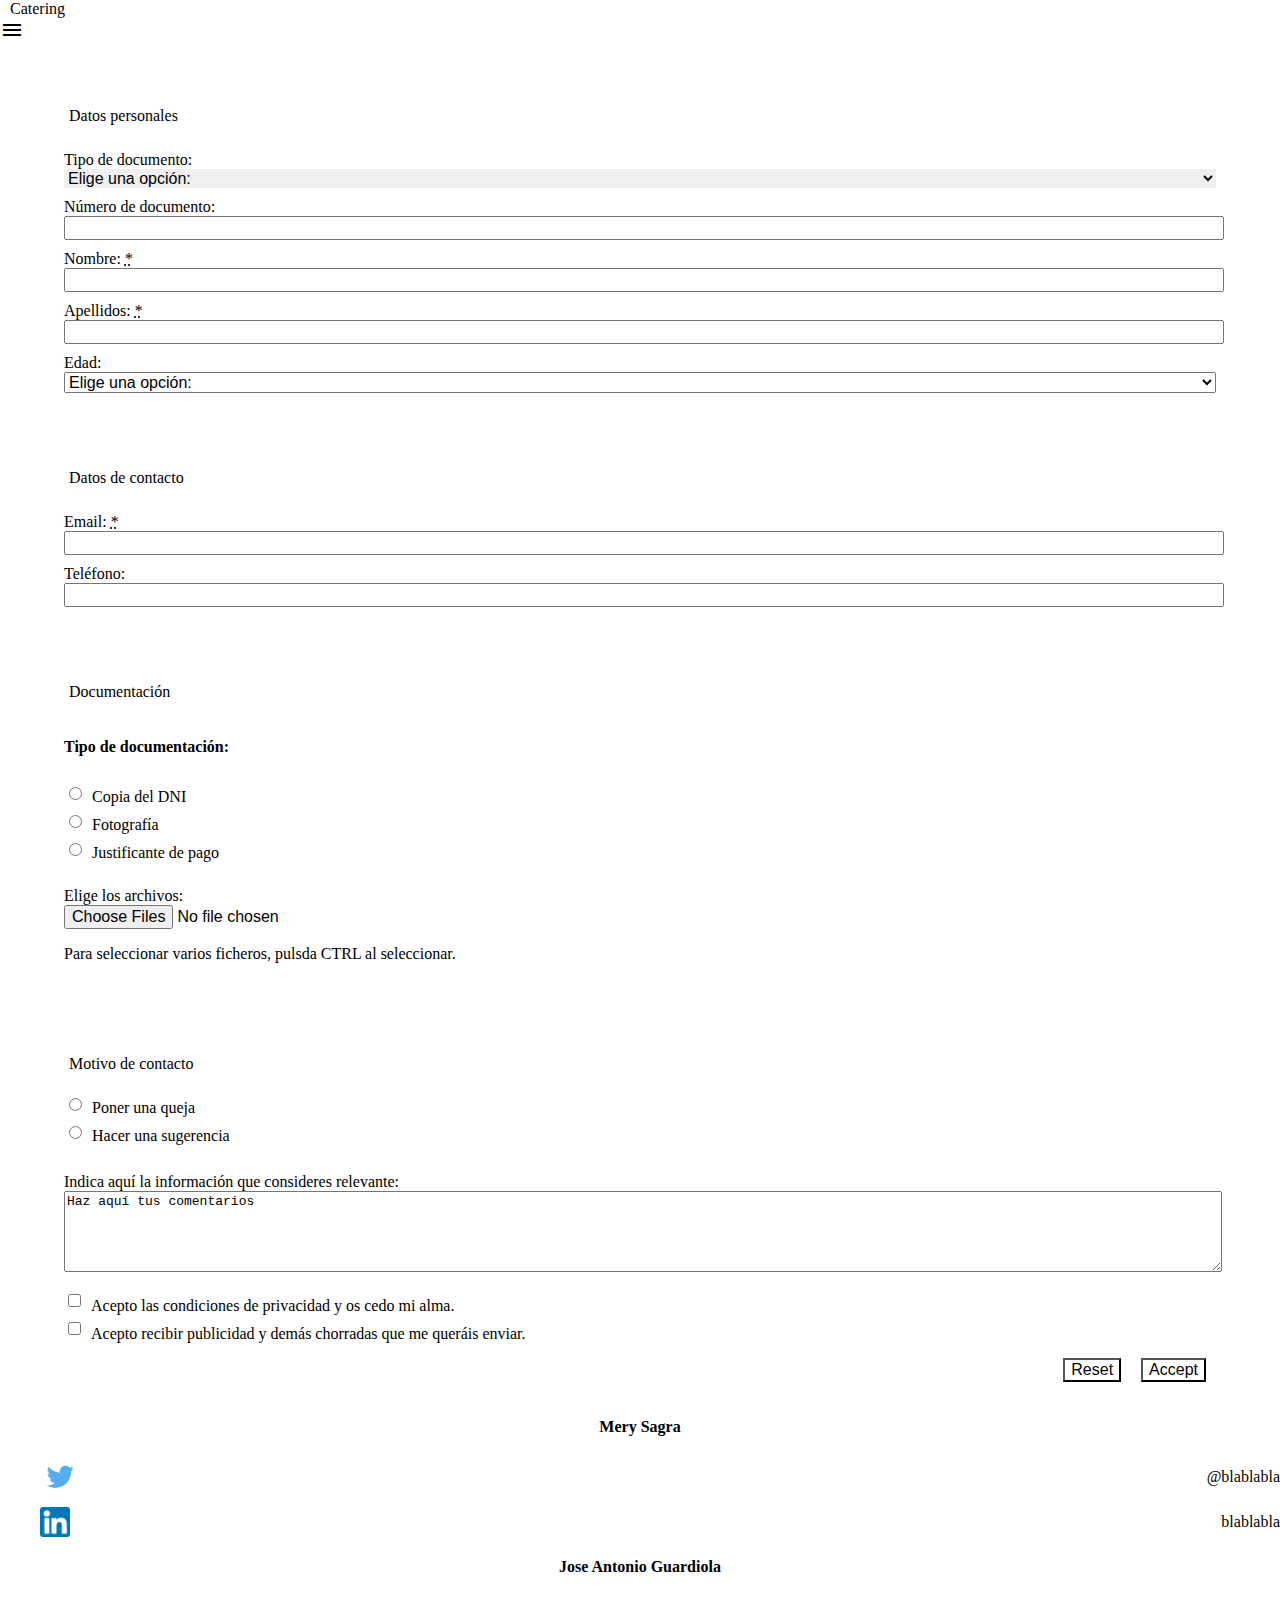
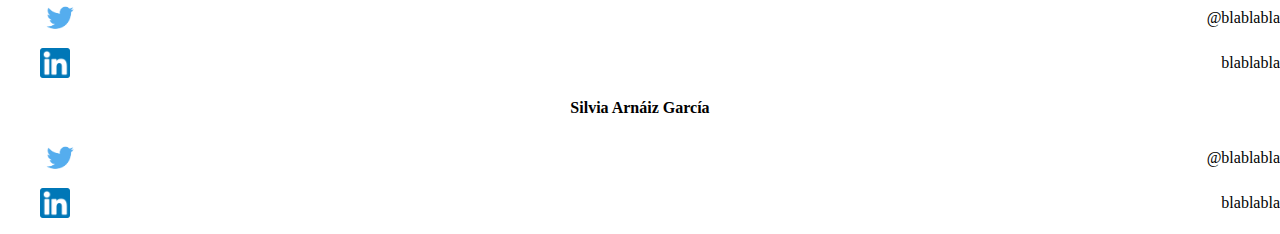
<file: contacto.html>
<!DOCTYPE html>
<html lang="en">
<head>
	<meta charset="UTF-8">
	<meta http-equiv="X-UA-Compatible" content="IE=edge">
	<meta name="viewport" content="width=device-width, initial-scale=1.0">
	<link rel="stylesheet" type="text/css" href="estilos/formulario.css" />
	<link rel="icon" type="image/png" href="./assets/favicon.png">
	<link rel="preconnect" href="https://fonts.gstatic.com">
	<link href="https://fonts.googleapis.com/css2?family=Poppins:ital,wght@0,100;0,200;0,300;0,400;0,500;0,600;0,700;0,800;0,900;1,100;1,200;1,300;1,400;1,500;1,600;1,700;1,800;1,900&display=swap" rel="stylesheet">
	<link href="https://fonts.googleapis.com/icon?family=Material+Icons" rel="stylesheet">
	<link rel="stylesheet" href="estilos/main.css">
	<link rel="stylesheet" href="estilos/header.css">
	<link rel="stylesheet" href="estilos/contacto.css">
	<link rel="stylesheet" href="estilos/footer.css">
	<title>Contacto</title>
</head>
<body>
	<header class="header mobile">
    <span class="header-title">
      Catering
    </span>
    <nav class="nav-menu mobile">
      <span class="material-icons menu-icon" tabindex="0">menu</span>
      <ul class="menu-options">
        <li class="option">
          <a href="index.html" class="option-link">
            <span class="material-icons">home</span>&nbsp;
            Inicio
          </a>
        </li>
        <li class="option">
          <a href="whoarewe.html" class="option-link">
            <span class="material-icons">groups</span>&nbsp;
            ¿Quienes somos?
          </a>
        </li>
        <li class="option last">
          <a href="contact.html" class="option-link">
            <span class="material-icons">contact_mail</span> &nbsp;
            Formulario de contacto
          </a>
        </li>
      </ul>
    </nav>
  </header>
	<header class="header desktop">
    <div class="header-title">
      Catering
    </div>
  </header>
	<nav class="nav-menu desktop">
    <ul class="desktop-options">
      <li class="desktop-option">
        <a href="index.html" class="option-link-desktop">
          <span class="material-icons">home</span>&nbsp;
          Inicio
        </a>
      </li>
      <li class="desktop-option">
        <a href="whoarewe.html" class="option-link-desktop">
          <span class="material-icons">groups</span>&nbsp;
          ¿Quienes somos?
        </a>
      </li>
      <li class="desktop-option">
        <a href="contact.html" class="option-link-desktop">
          <span class="material-icons">contact_mail</span> &nbsp;
          Formulario de contacto
        </a>
      </li>
    </ul>
  </nav>
	<section>
		<!-- El formulario tiene 4 bloques y hemos utilizado selects, 
		inputs, radio-buttons, checkboxes y botones -->
		<form action="" method="POST" enctype="multipart/form-data" target="_blank" class="formulario-contacto">
			<camposet class="seccion-formulario">
				<legend class="titulo-seccion">Datos personales</legend>
				<label class="titulo-input" for="tipodocumento">Tipo de documento:</label>
				<select class="campo menu" name="tipodocumento" id="tipodocumento" autofocus>
					<option value="" disabled selected>Elige una opción:</option>
					<option value="dni">DNI</option>
					<option value="pasaporte">Pasaporte</option>
					<option value="nie">NIE</option>
					<option value="conducir">Carné de conducir</option>
				</select>
				<label class="titulo-input" for="numerodocumento">Número de documento:</label>
				<input class="campo" type="text" name="numerodocumento" id="numerodocumento" maxlength="10"/>
				<label class="titulo-input" for="nombre">
					<span>Nombre:</span>
					<span class="obligatorio"><abbr title="obligatorio">*</abbr></span> 
				</label>
				<input class="campo" type="text" name="nombre" id="nombre" obligatorio/>

				<label class="titulo-input" for="apellidos">
					<span>Apellidos:</span>
					<span class="obligatorio"><abbr title="obligatorio">*</abbr></span>
				</label>
				<input class="campo" type="text" name="apellidos" id="apellidos" obligatorio/>
				<label class="titulo-input" for="edad">Edad:</label>
				<select class="campo menu" name="edad" id="edad">
					<option value="" disabled selected>Elige una opción:</option>
					<option value="menor">Menor de 18</option>
					<option value="19-30">Entre 19 y 30</option>
					<option value="31-50">Entre 31 y 50</option>
					<option value="51-65">Entre 51 y 65</option>
					<option value="mayor de 65">Mayor de 65</option>
				</select>
			</camposet>
			<camposet  class="seccion-formulario">
				<legend class="titulo-seccion">Datos de contacto</legend>
				<label class="titulo-input" for="email">
					<span>Email:</span>
					<span class="obligatorio"><abbr title="obligatorio">*</abbr></span>
				</label>
				<input class="campo" type="email" name="email" id="email" obligatorio/>
				<label class="titulo-input" for="telefono">Teléfono:</label>
				<input class="campo" type="tel" name="telefono" id="telefono">
			</camposet>
			<camposet  class="seccion-formulario">
				<legend class="titulo-seccion">Documentación</legend>
				<div class="form-type-doc">
					<h4 class="titulo-radio">Tipo de documentación:</h4 class="titulo-radio">
					<div class="grupo-radio">
						<input class="campo radio" type="radio" id="copiaDNI" name="documentacion" value="copiaDNI"/>
						<label class="titulo-input" for="copiaDNI">Copia del DNI</label>
					</div>
					<div class="grupo-radio">
						<input class="campo radio" type="radio" id="fotografia" name="documentacion" value="fotografia"/>
						<label class="titulo-input" for="fotografia">Fotografía</label>
					</div>
					<div class="grupo-radio">
						<input class="campo radio" type="radio" id="justificantepago" name="documentacion" value="justificantepago"/>
						<label class="titulo-input" for="justificantepago">Justificante de pago</label>
					</div>	
				</div>
				<label class="titulo-input" for="fichero">Elige los archivos: </label>
				<input class="campo file" type="file" id="fichero" name="fichero" multiple/>
				<p>
					Para seleccionar varios ficheros, pulsda CTRL al seleccionar.
				</p>
			</camposet>
			<camposet  class="seccion-formulario">
				<legend class="titulo-seccion">Motivo de contacto</legend>
				<div class="grupo-radio">
					<input class="campo radio" type="radio" id="queja" name="motivocontacto" value="queja">
					<label class="titulo-input" for="queja">Poner una queja</label>
				</div>
				<div class="grupo-radio">
					<input class="campo radio" type="radio" id="sugerencia" name="motivocontacto" value="sugerencia">
					<label class="titulo-input" for="sugerencia">Hacer una sugerencia</label>
				</div>
				<br/>
				<label class="titulo-input" for="comentarios">Indica aquí la información que consideres relevante:</label>
				<textarea class="campo area" name="comentarios" id="comentarios" cols="30" rows="5">Haz aquí tus comentarios</textarea>
			</camposet>
			<div class="pie-formulario">
				<div class="permisos-formulario">
					<div class="grupo-radio">
						<input class="campo checkbox" type="checkbox" id="privacidad" value="privacidad" obligatorio>
						<label class="titulo-input" for="privacidad">Acepto las condiciones de privacidad y os cedo mi alma.</label>
					</div>
					<div class="grupo-radio">
						<input class="campo checkbox" type="checkbox" id="publicidad" value="publicidad">
						<label class="titulo-input" for="publicidad">Acepto recibir publicidad y demás chorradas que me queráis enviar.</label>
					</div>
				</div>
				<div class="boton-formulario">
					<button class="btn" type="reset">Reset</button>
					<button class="btn primario" type="submit">Accept</button>
				</div>
			</div>
		</form>
	</section>
	<footer class="footer">
		<div class="author-card">
		  <!-- La información de cada miembro del equipo esta estructurada con un h4 y una lista de dos elementos -->
		  <div class="author-name">
			<h4>Mery Sagra</h4>
		  </div>
		  <div class="author-contact">
			<ul class="list-contacts">
			  <li class="contact-info"><img class="contact-icon twitter" src="assets/twitter.png">@blablabla</li>
			  <li class="contact-info"><img class="contact-icon linkedin" src="assets/llinkedin.png">blablabla</li>
			</ul>
		  </div>
		</div>
		<div class="author-card">
		  <div class="author-name">
			<h4>Jose Antonio Guardiola</h4>
		  </div>
		  <div class="author-contact">
			<ul class="list-contacts">
			  <li class="contact-info"><img class="contact-icon twitter" src="assets/twitter.png">@blablabla</li>
			  <li class="contact-info"><img class="contact-icon linkedin" src="assets/llinkedin.png">blablabla</li>
			</ul>
		  </div>
		</div>
		<div class="author-card">
		  <div class="author-name">
			<h4>Silvia Arnáiz García</h4>
		  </div>
		  <div class="author-contact">
			<ul class="list-contacts">
			  <li class="contact-info"><img class="contact-icon twitter" src="assets/twitter.png">@blablabla</li>
			  <li class="contact-info"><img class="contact-icon linkedin" src="assets/llinkedin.png">blablabla</li>
			</ul>
		  </div>
		</div>
	  </footer>	
</body>
<script src="scripts/header.js"></script>
</html>
</file>
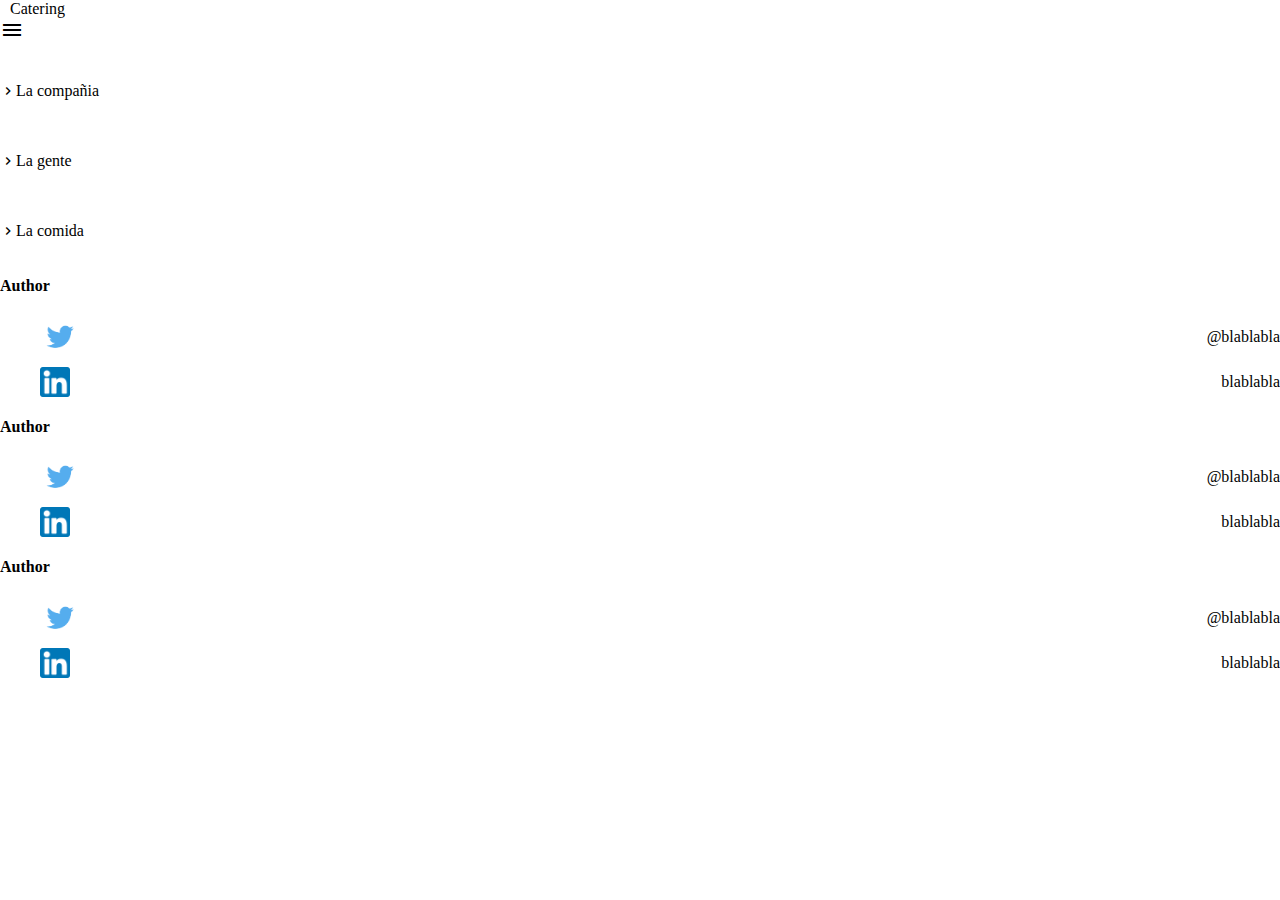
<file: whoarewe.html>
<!DOCTYPE html>
<html lang="en">
<head>
  <meta charset="UTF-8">
  <meta http-equiv="X-UA-Compatible" content="IE=edge">
  <meta name="viewport" content="width=device-width, initial-scale=1.0">
  <title>¿Quienes somos?</title>
  <link href="https://fonts.googleapis.com/icon?family=Material+Icons" rel="stylesheet">
  <link href="https://fonts.googleapis.com/css2?family=Poppins:ital,wght@0,100;0,200;0,300;0,400;0,500;0,600;0,700;0,800;0,900;1,100;1,200;1,300;1,400;1,500;1,600;1,700;1,800;1,900&display=swap" rel="stylesheet">
  <link rel="stylesheet" href="estilos/main.css">
  <link rel="stylesheet" href="estilos/header.css">
  <link rel="stylesheet" href="estilos/footer.css">
  <link rel="stylesheet" href="estilos/whoarewe.css">
</head>
<body>
  <header class="header mobile">
    <span class="header-title">
      Catering
    </span>
    <nav class="nav-menu mobile">
      <span class="material-icons menu-icon" tabindex="0">menu</span>
      <ul class="menu-options">
        <li class="option">
          <a href="index.html" class="option-link">
            <span class="material-icons">home</span>&nbsp;
            Inicio
          </a>
        </li>
        <li class="option">
          <a href="whoarewe.html" class="option-link">
            <span class="material-icons">groups</span>&nbsp;
            ¿Quienes somos?
          </a>
        </li>
        <li class="option last">
          <a href="contact.html" class="option-link">
            <span class="material-icons">contact_mail</span> &nbsp;
            Formulario de contacto
          </a>
        </li>
      </ul>
    </nav>
  </header>
  <header class="header desktop">
    <div class="header-title">
      Catering
    </div>
  </header>
  <nav class="nav-menu desktop">
    <ul class="desktop-options">
      <li class="desktop-option">
        <a href="index.html" class="option-link-desktop">
          <span class="material-icons">home</span>&nbsp;
          Inicio
        </a>
      </li>
      <li class="desktop-option">
        <a href="whoarewe.html" class="option-link-desktop">
          <span class="material-icons">groups</span>&nbsp;
          ¿Quienes somos?
        </a>
      </li>
      <li class="desktop-option">
        <a href="contact.html" class="option-link-desktop">
          <span class="material-icons">contact_mail</span> &nbsp;
          Formulario de contacto
        </a>
      </li>
    </ul>
  </nav>
  <!-- En el cuerpo de esta página, hemos creado 3 secciones que tienen un título
  y el contenido se puede desplegar con JS -->
  <div class="main-body">
    <section class="section company">
      <div class="accordion company" tabindex="0">
        <span class="material-icons arrow">chevron_right</span>
        <span class="title">La compañia</span>
      </div>
      <div class="text company">
        Lorem ipsum dolor sit amet, consectetur adipiscing elit. Nullam dolor tortor, feugiat ac congue eu, efficitur viverra erat. Suspendisse at libero in magna tincidunt elementum eu ac mauris. Mauris nec interdum est. Suspendisse mollis eros eget sem hendrerit congue. Mauris eu mattis augue, nec maximus metus. Quisque sagittis neque non leo faucibus sodales. Aliquam volutpat nulla leo, id tempus neque imperdiet tristique. Integer molestie, leo quis luctus viverra, tellus massa sagittis neque, sed venenatis orci augue nec urna. Nulla sit amet velit sit amet ante aliquet porta a ac erat. Cras scelerisque mi vitae turpis maximus, sit amet aliquet lorem venenatis.
      </div>
    </section>
    <section class="section people">
      <div class="accordion people" tabindex="0">
        <span class="material-icons arrow">chevron_right</span>
        <span class="title">La gente</span>
      </div>
      <div class="text people">
        Lorem ipsum dolor sit amet, consectetur adipiscing elit. Nullam dolor tortor, feugiat ac congue eu, efficitur viverra erat. Suspendisse at libero in magna tincidunt elementum eu ac mauris. Mauris nec interdum est. Suspendisse mollis eros eget sem hendrerit congue. Mauris eu mattis augue, nec maximus metus. Quisque sagittis neque non leo faucibus sodales. Aliquam volutpat nulla leo, id tempus neque imperdiet tristique. Integer molestie, leo quis luctus viverra, tellus massa sagittis neque, sed venenatis orci augue nec urna. Nulla sit amet velit sit amet ante aliquet porta a ac erat. Cras scelerisque mi vitae turpis maximus, sit amet aliquet lorem venenatis.
      </div>
    </section>
    <section class="section food">
      <div class="accordion comida" tabindex="0">
        <span class="material-icons arrow">chevron_right</span>
        <span class="title">La comida</span>
      </div>
      <div class="text comida">
        Lorem ipsum dolor sit amet, consectetur adipiscing elit. Nullam dolor tortor, feugiat ac congue eu, efficitur viverra erat. Suspendisse at libero in magna tincidunt elementum eu ac mauris. Mauris nec interdum est. Suspendisse mollis eros eget sem hendrerit congue. Mauris eu mattis augue, nec maximus metus. Quisque sagittis neque non leo faucibus sodales. Aliquam volutpat nulla leo, id tempus neque imperdiet tristique. Integer molestie, leo quis luctus viverra, tellus massa sagittis neque, sed venenatis orci augue nec urna. Nulla sit amet velit sit amet ante aliquet porta a ac erat. Cras scelerisque mi vitae turpis maximus, sit amet aliquet lorem venenatis.
      </div>
    </section>
  </div>
  <footer class="footer">
    <div class="author-card">
      <div class="author-name">
        <h4>Author</h4>
      </div>
      <div class="author-contact">
        <ul class="list-contacts">
          <li class="contact-info"><img class="contact-icon twitter" src="assets/twitter.png">@blablabla</li>
          <li class="contact-info"><img class="contact-icon linkedin" src="assets/llinkedin.png">blablabla</li>
        </ul>
      </div>
    </div>
    <div class="author-card">
      <div class="author-name">
        <h4>Author</h4>
      </div>
      <div class="author-contact">
        <ul class="list-contacts">
          <li class="contact-info"><img class="contact-icon twitter" src="assets/twitter.png">@blablabla</li>
          <li class="contact-info"><img class="contact-icon linkedin" src="assets/llinkedin.png">blablabla</li>
        </ul>
      </div>
    </div>
    <div class="author-card">
      <div class="author-name">
        <h4>Author</h4>
      </div>
      <div class="author-contact">
        <ul class="list-contacts">
          <li class="contact-info"><img class="contact-icon twitter" src="assets/twitter.png">@blablabla</li>
          <li class="contact-info"><img class="contact-icon linkedin" src="assets/llinkedin.png">blablabla</li>
        </ul>
      </div>
    </div>
  </footer>
</body>
<script src="scripts/header.js"></script>
<script src="scripts/accordion.js"></script>
</html>
</file>
<file: estilos/main.css>
<!-- Estilo general de la página -->
:root {
  --primary-color: #772b80;
  --secondary-color: #88d47f;
  --neutral-color: #a0a7a0;
  --font-family: "Poppins", sans-serif;
  --font-size-huge: 42px;
  --font-size-big: 36px;
  --font-size-normal: 24px;
  --font-size-small: 16px;
  --font-size-little: 12px;
  --border-round: 5px;
  --font-important: bold;
  --font-relevant: 800;
  --font-normal: 500;
  --border-style: solid;
  --section-min-width: 300px;
  --campo-height: 25px;
  --campo-menu-height: 35px;
  --campo-focus-border: solid 2px var(--primary-color);
  --radio-size: 15px;
  --checkbox-size: 30px;
  --button-height: 30px;
  --button-width: 80px;
  --button-focus-border: solid 3px var(--primary-color);
  --button-focus-primary: solid 3px var(--secondary-color);
  --menu-focus-primary: 0 0 0 2px var(--secondary-color);
  --menu-focus-secondary: 0 0 0 2px var(--primary-color);
}

body {
  font-family: var(--font-family);
  margin: 0px;
}
</file>
<file: estilos/header.css>
<!-- Estilo del header -->
.header {
  display: flex;
  justify-content: space-between;
  align-items: center;
  width: 100%;
  height: 85px;
  background-color: var(--primary-color);
  border-radius: 5px;
}

.header-title {
  font-size: var(--font-size-big);
  color: var(--secondary-color);
  margin-left: 10px;
}
<!-- A partir de aquí se determina el estilo que tendrá el menú desplegable de navegación -->
.material-icons.menu-icon {
  margin-right: 10px;
  font-size: var(--font-size-huge);
  color: var(--secondary-color);
}

.material-icons.menu-icon:focus {
  outline: none;
  border-radius: var(--border-round);
  box-shadow: var(--menu-focus-primary);
}

@keyframes fadeInMenu {
  0% {
    opacity: 0;
  }
  100% {
    opacity: 1;
  }
}

.menu-options {
  display: none;
  opacity: 0;
  position: absolute;
  z-index: 100;
  width: 250px;
  background-color: white;
  margin: 0px;
  padding: 0px;
  right: 5px;
  list-style: none;
  font-size: var(--font-size-small);
  padding: 12px;
  border-radius: var(--border-round);
  box-shadow: 1px 1px 4px 1px black;
}


.menu-options.open {
  display: block;
  opacity: 1;
  animation-name: fadeInMenu;
  animation-timing-function: ease-in;
  animation-duration: 0.5s;
  animation-iteration-count: 1;
}

.option {
  display: flex;
  justify-content: flex-start;
  align-items: center;
  width: 100%;
  height: 40px;
  border-bottom: 1px solid black;
}

.option.last {
  border-bottom: none;
}

.option-link {
  display: flex;
  justify-content: space-evenly;
  align-items: center;
  padding: 0px 10px;
  color: black;
  text-decoration: none;
}

.option-link:focus {
  border-radius: var(--border-round);
  outline: none;
  box-shadow: var(--menu-focus-secondary);
}

.desktop {
  display: none;
}

.nav-menu.desktop {
  width: 100%;
  background-color: white;
  padding-top: 10px;
  height: 35px;
}

.desktop-options {
  display: flex;
  justify-content: space-around;
  align-items: center;
  padding: 0px;
  margin: 0px;
}

.desktop-option {
  list-style: none;
  display: flex;
  justify-content: center;
  align-items: center;
}

.option-link-desktop {
  display: flex;
  justify-content: center;
  align-items: center;
  text-decoration: none;
  color: black;
  padding: 0px 10px;
}

.option-link-desktop:hover {
  background-color: var(--primary-color);
  color: var(--secondary-color);
  border-radius: var(--border-round);
}

.option-link-desktop:focus {
  border-radius: var(--border-round);
  outline: none;
  box-shadow: var(--menu-focus-secondary);
}
<!-- Ajuste del header a los diferentes dispositivos -->
@media(min-width: 900px) {
  .header.desktop {
    display: flex;
    flex-direction: column;
    justify-content: center;
    align-items: flex-start;
  }
  
  .desktop {
    display: block;
  }

  .mobile {
    display: none;
  }
}
</file>
<file: estilos/home.css>
<!-- En esta hoja se determina el estilo de la página principal -->
.main-body {
  display: flex;
  flex-direction: column;
  justify-content: center;
  align-items: flex-start;
  margin-bottom: 30px;
}

.main-image {
  width: 100%;
}

.articles-section {
  width: 100%;
}

.articles {
  width: 100%;
  overflow-x: auto;
  overflow-y: hidden;
  display: flex;
  justify-content: space-between;
  align-items: center;
  height: 420px;
  border: var(--button-focus-border);
  border-radius: var(--border-round);
}

.article-card {
  width: 375px;
  height: 400px;
  display: flex;
  justify-content: center;
  align-items: center;
  margin: 0px 10px;
  border: solid 3px black;
  border-radius: var(--border-round);
}

.article-photo {
  height: 400px;
  display: flex;
  justify-content: center;
  align-items: center;
  overflow: hidden;
}

.article-image {
  height: 400px;
}

.article-resume {
  display: flex;
  flex-direction: column;
  justify-content: center;
  align-items: flex-start;
  font-size: var(--font-size-little);
  width: 40%;
  padding: 0px 10px;
}

.article-text {
  width: 100%;
  height: 350px;
  overflow: hidden;
}

.text-presentation {
  padding: 0px 10px;
}

.presentation-header {
  font-weight: 900;
  font-size: x-large;
}

.contact-footer {
  font-style: italic;
  color: var(--primary-color);
}

.contact-link {
  font-weight: bolder;
}

.author-name {
  text-align: center;
}
<!-- Ajuste de la página a los dispositivos -->
@media (min-width: 900px) {
  .main-body {
    flex-direction: row;
    justify-content: center;
    align-items: flex-start;
  }

  .articles-section {
    padding: 0px 20px;
  }

  .articles {
    width: 400px;
    height: 100vh;
    overflow-y: auto;
    overflow-x: hidden;
    flex-direction: column;
  }

  .article-card {
    margin-bottom: 10px;
  }
}
</file>
<file: estilos/footer.css>
<!-- Estilo particular del pie de página -->
.footer {
  width: 100;
  background-color: black;
  color: white;
  display: flex;
  flex-direction: column;
  justify-content: center;
  align-items: center;
}

.contact-info {
  list-style: none;
  display: flex;
  justify-content: space-between;
  align-items: center;
  margin-bottom: 10px;
}

.twitter {
  width: 40px;
}

.linkedin {
  width: 30px;
}
<!-- Ajuste del footer al dispositivo -->
@media(min-width: 800px) {
  .footer {
    flex-direction: row;
    justify-content: space-evenly;
  }
}
</file>
<file: estilos/formulario.css>
<!-- Estilo particular del formulario de contacto -->
.formulario-contacto {
  width: 100%;
  display: flex;
  justify-content: center;
  align-items: center;
  flex-direction: column;
}

.seccion-formulario {
  width: 90%;
  margin-top: 30px;
  border-radius: var(--border-round);
  border: var(--button-focus-border);
  display: flex;
  flex-direction: column;
  justify-content: center;
  padding: 15px;
  align-items: flex-start;
}

.titulo-formulario {
  color: var(--primary-color);
  font-size: var(--font-size-normal);
  font-weight: var(--font-important);
}
<!--A partir de aquí se determina el estilo tanto del texto de entrada como de las diferentes formas de formulario -->
.titulo-seccion {
  background-color: var(--secondary-color);
  font-size: var(--font-size-small);
  font-weight: var(--font-relevant);
  border-radius: var(--border-round);
  color: var(--primary-color);
  height: 30px;
  display: flex;
  align-items: center;
  padding: 10px 5px;
}
<!-- Estilo del texto entrante -->
.titulo-input {
  font-size: var(--font-size-small);
  font-weight: var(--font-normal);
  margin-top: 10px;
}

.campo {
  width: 100%;
  height: var(--campo-height);
  font-size: var(--font-size-small);
}

.campo:focus {
  outline: none;
  border: var(--campo-focus-border);
}

.campo.menu {
  height: var(--campo-menu-height);
}

.titulo-input .obligatorio {
  font-weight: var(--font-relevant);
}

.form-type-doc {
  display: flex;
  justify-content: center;
  align-items: flex-start;
  flex-direction: column;
  margin-bottom: 15px;
}

.grupo-radio {
  display: flex;
  justify-content: flex-start;
  align-items: center;
}

.campo.radio {
  width: var(--radio-size);
  height: var(--radio-size);
  margin-right: 10px;
}

.pie-formulario {
  width: 90%;
}

.permisos-formulario {
  width: 100%;
  margin-bottom: 10px;
}

.campo.checkbox {
  width: var(--checkbox-size);
  height: var(--checkbox-size);
  margin-right: 10px;
}

.boton-formulario {
  width: 100%;
  display: flex;
  justify-content: flex-end;
  align-items: center;
  margin: 15px 0px;
}

.btn {
  width: var(--button-width);
  height: var(--button-height);
  margin: 0px 10px;
  background: transparent;
  border-radius: var(--border-round);
  font-size: var(--font-size-small);
  font-weight: var(--font-normal);
}

.btn.primario {
  background-color: var(--primary-color);
  color: var(--secondary-color);
}

.btn:focus {
  outline: none;
  border: var(--button-focus-border);
}

.btn.primario:focus {
  outline: none;
  border: var(--button-focus-primary);
}

.btn:hover {
  transform: scale(1.1);
}
<!-- Ajuste del formulario a los dispositivos -->
@media (min-width: 800px) {
  .titulo-formulario {
    font-size: var(--font-size-big);
  }
}
</file>
<file: estilos/contacto.css>
.formulario-contacto {
  width: 100%;
  display: flex;
  justify-content: center;
  align-items: center;
  flex-direction: column;
}

.seccion-formulario {
  width: 90%;
  margin-top: 30px;
  border-radius: var(--border-round);
  border: var(--button-focus-border);
  display: flex;
  flex-direction: column;
  justify-content: center;
  padding: 15px;
  align-items: flex-start;
}

.titulo-formulario {
  color: var(--primary-color);
  font-size: var(--font-size-normal);
  font-weight: var(--font-important);
}

.titulo-seccion {
  background-color: var(--secondary-color);
  font-size: var(--font-size-small);
  font-weight: var(--font-relevant);
  border-radius: var(--border-round);
  color: var(--primary-color);
  height: 30px;
  display: flex;
  align-items: center;
  padding: 10px 5px;
}

.titulo-input {
  font-size: var(--font-size-small);
  font-weight: var(--font-normal);
  margin-top: 10px;
}

.campo {
  width: 100%;
  height: var(--campo-height);
  font-size: var(--font-size-small);
}

.campo:focus {
  outline: none;
  border: var(--campo-focus-border);
}

.campo.menu {
  height: var(--campo-menu-height);
}

.titulo-input .obligatorio {
  font-weight: var(--font-relevant);
}

.form-type-doc {
  display: flex;
  justify-content: center;
  align-items: flex-start;
  flex-direction: column;
  margin-bottom: 15px;
}

.grupo-radio {
  display: flex;
  justify-content: flex-start;
  align-items: center;
}

.campo.radio {
  width: var(--radio-size);
  height: var(--radio-size);
  margin-right: 10px;
}

.pie-formulario {
  width: 90%;
}

.permisos-formulario {
  width: 100%;
  margin-bottom: 10px;
}

.campo.checkbox {
  width: var(--checkbox-size);
  height: var(--checkbox-size);
  margin-right: 10px;
}

.boton-formulario {
  width: 100%;
  display: flex;
  justify-content: flex-end;
  align-items: center;
  margin: 15px 0px;
}

.btn {
  width: var(--button-width);
  height: var(--button-height);
  margin: 0px 10px;
  background: transparent;
  border-radius: var(--border-round);
  font-size: var(--font-size-small);
  font-weight: var(--font-normal);
}

.btn.primario {
  background-color: var(--primary-color);
  color: var(--secondary-color);
}

.btn:focus {
  outline: none;
  border: var(--button-focus-border);
}

.btn.primario:focus {
  outline: none;
  border: var(--button-focus-primary);
}

.btn:hover {
  transform: scale(1.1);
}

.author-name {
  text-align: center;
}

@media (min-width: 800px) {
  .titulo-formulario {
    font-size: var(--font-size-big);
  }
}
</file>
<file: estilos/whoarewe.css>
<!-- Estilo particular de la sección "Quienes somos" -->
.main-body {
  width: 100%;
  display: flex;
  flex-direction: column;
  justify-content: flex-start;
  align-items: center;
}

.section {
  width: 90%;
}

.accordion {
  width: 100%;
  height: 50px;
  display: flex;
  justify-content: flex-start;
  align-items: center;
  font-size: var(--font-size-normal);
  background-color: white;
  color: black;
  border-radius: var(--border-round);
  border: var(--button-focus-primary);
  margin: 20px 0px;
  cursor: pointer;
}

.accordion:hover {
  background-color: var(--primary-color);
  color: var(--secondary-color);
}

.material-icons.arrow {
  font-size: var(--font-size-normal);
}

.accordion:focus {
  outline: none;
  border: var(--button-focus-border);
}

.accordion.open .material-icons.arrow {
  transform: rotate(90deg);
}

@keyframes fadeInText {
  0% {
    opacity: 0;
  }
  100% {
    opacity: 1;
  }
}

.text {
  display: none;
  margin-bottom: 10px;
}

.text.open {
  display: block;
  opacity: 1;
  animation-name: fadeInText;
  animation-timing-function: ease-in;
  animation-duration: 0.5s;
  animation-iteration-count: 1;
}
</file>
